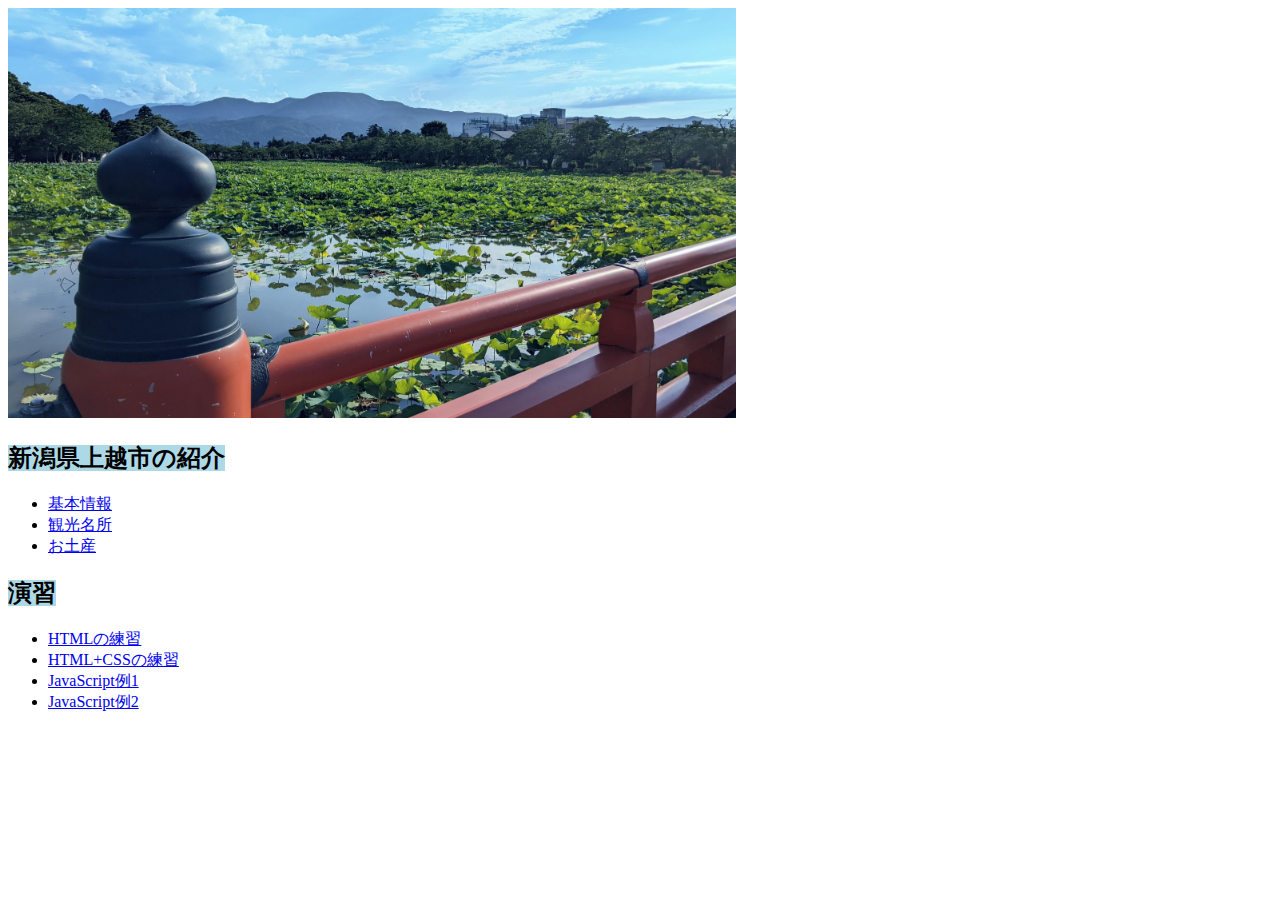
<file: index.html>
<!DOCTYPE html>
<html>
  <head>
    <meta charset="UTF-8">
    <title>ターム末課題</title>
    <link href="Joetsu3.css" rel="stylesheet" type="text/css" />
  </head>
  <body>

<img src="Joetsu.jpg" alt="高田公園の蓮と橋" width="728" height="410">

<h2><span class="ex4">新潟県上越市の紹介</span></h2>
<ul class>
  <li>
    <a href="Joetsu/Basic_information.html">基本情報</a>
  </li>
  <li>
    <a href="Joetsu/Sightseeing_spots.html">観光名所</a>
  </li>
  <li>
    <a href="Joetsu/Souvenirs.html">お土産</a>
  </li>
</ul>

<h2><span class="ex4">演習</span></h2>
<ul class>
  <li>
    <a href="ex/ex.html">HTMLの練習</a>
  </li>
  <li>
    <a href="ex/ex2.html"> HTML+CSSの練習</a>
  </li>
  <li>
    <a href="ex/js1.html"> JavaScript例1</a>
  </li>
  <li>
    <a href="ex/js2.html"> JavaScript例2</a>
  </li>
</ul>

  </body>
</html>
</file>
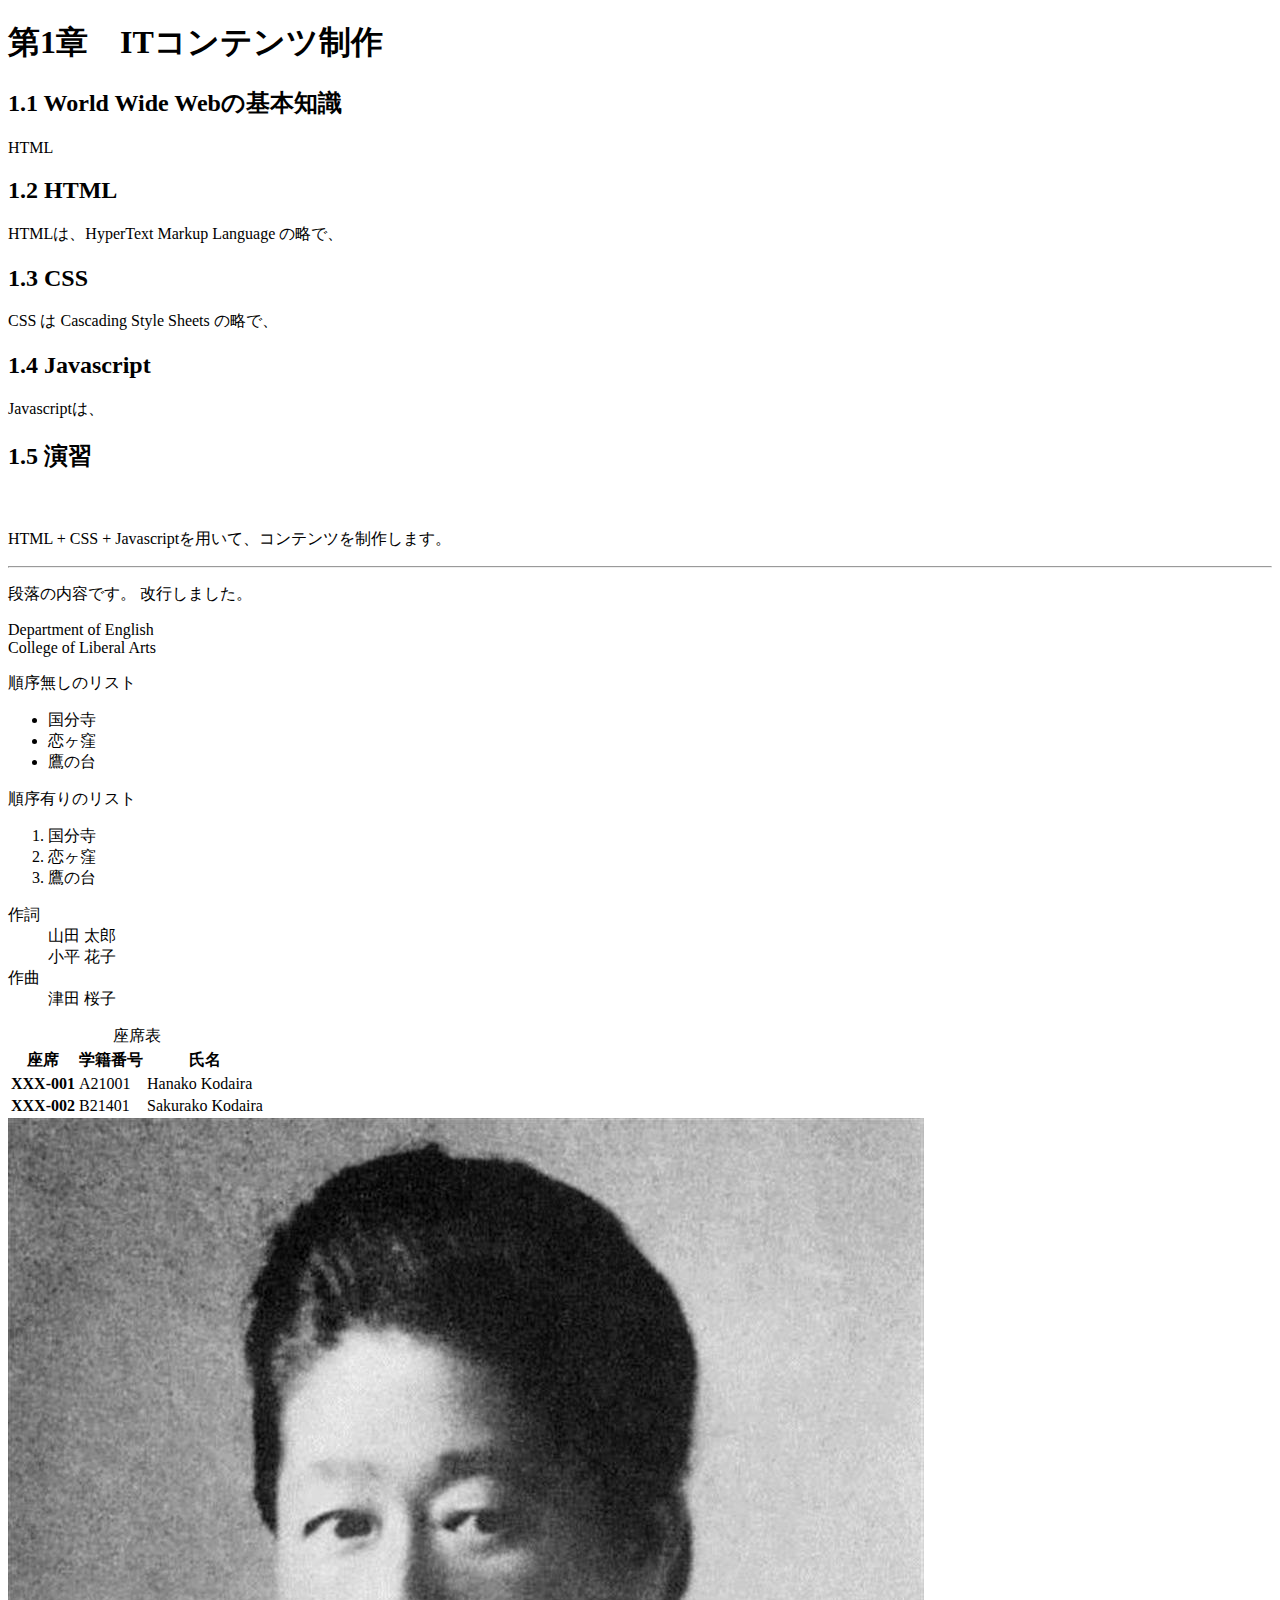
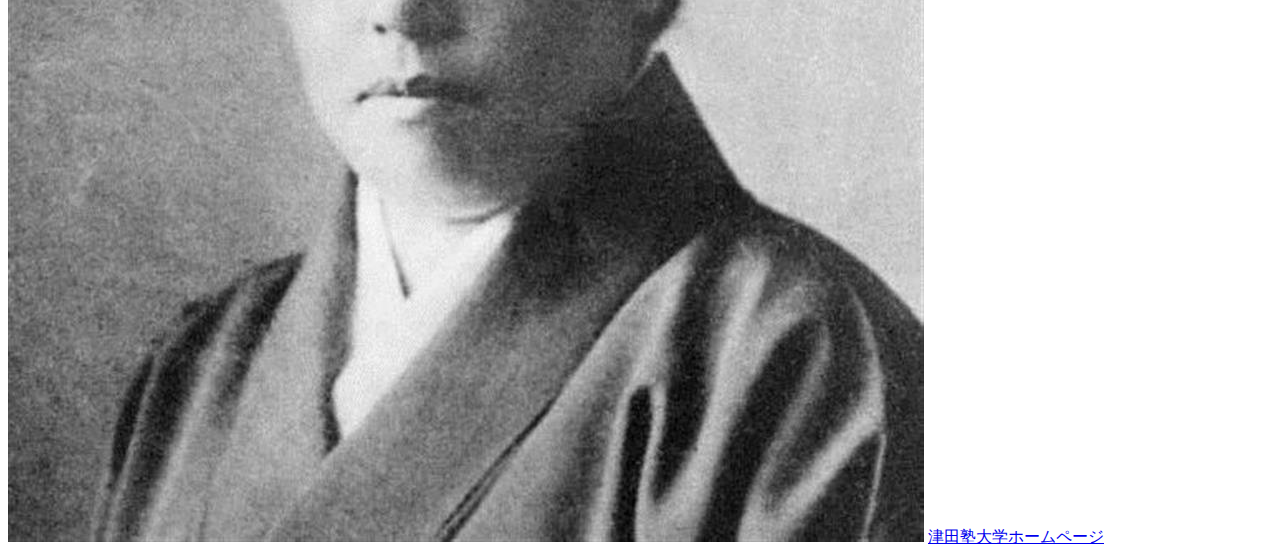
<file: ex/ex.html>
<!DOCTYPE html>
<html>
  <head>
    <meta charset="UTF-8">
    <title>練習</title>

  </head>
  <body>
    
    <h1>第1章　ITコンテンツ制作</h1>

    <h2>1.1 World Wide Webの基本知識</h2>
    <p>HTML</p>

    <h2>1.2 HTML</h2>
    <p">HTMLは、HyperText Markup Language の略で、</p>

    <h2>1.3 CSS</h2>
    <p>
      CSS は Cascading Style Sheets の略で、</p>

    <h2>1.4 Javascript</h2>
    <p>Javascriptは、</p>

    <h2>1.5 演習</h2>
　　 <p>HTML + CSS + Javascriptを用いて、コンテンツを制作します。</p>

    <hr>

    <p>
       段落の内容です。
       改行しました。
    </p>

    <p>
      Department of English<br>
      College of Liberal Arts<br>
    </p>

    <p>順序無しのリスト</p>
    <ul>
      <li>国分寺</li>
      <li>恋ヶ窪</li>
      <li>鷹の台</li>
    </ul>

    <p>順序有りのリスト</p>
    <ol>
      <li>国分寺</li>
      <li>恋ヶ窪</li>
      <li>鷹の台</li>
    </ol>

    <dl>
      <dt>作詞</dt>
      <dd>山田 太郎</dd>
      <dd>小平 花子</dd>
      <dt>作曲</dt>
      <dd>津田 桜子</dd>
    </dl>

    <table>
       <caption>座席表</caption>
       <tr>
         <th>座席</th>
         <th>学籍番号</th>
         <th>氏名</th>
       </tr>
       <tr>
         <th>XXX-001</th>
         <td>A21001</td>
         <td>Hanako Kodaira</td>
       </tr>
       <tr>
         <th>XXX-002</th>
         <td>B21401</td>
         <td>Sakurako Kodaira</td>
       </tr>
    </table>

    <img src="Umeko2.jpeg" alt="津田梅子">

    <a href="http://www.tsuda.ac.jp/">津田塾大学ホームページ</a>


  </body>
</html>
</file>
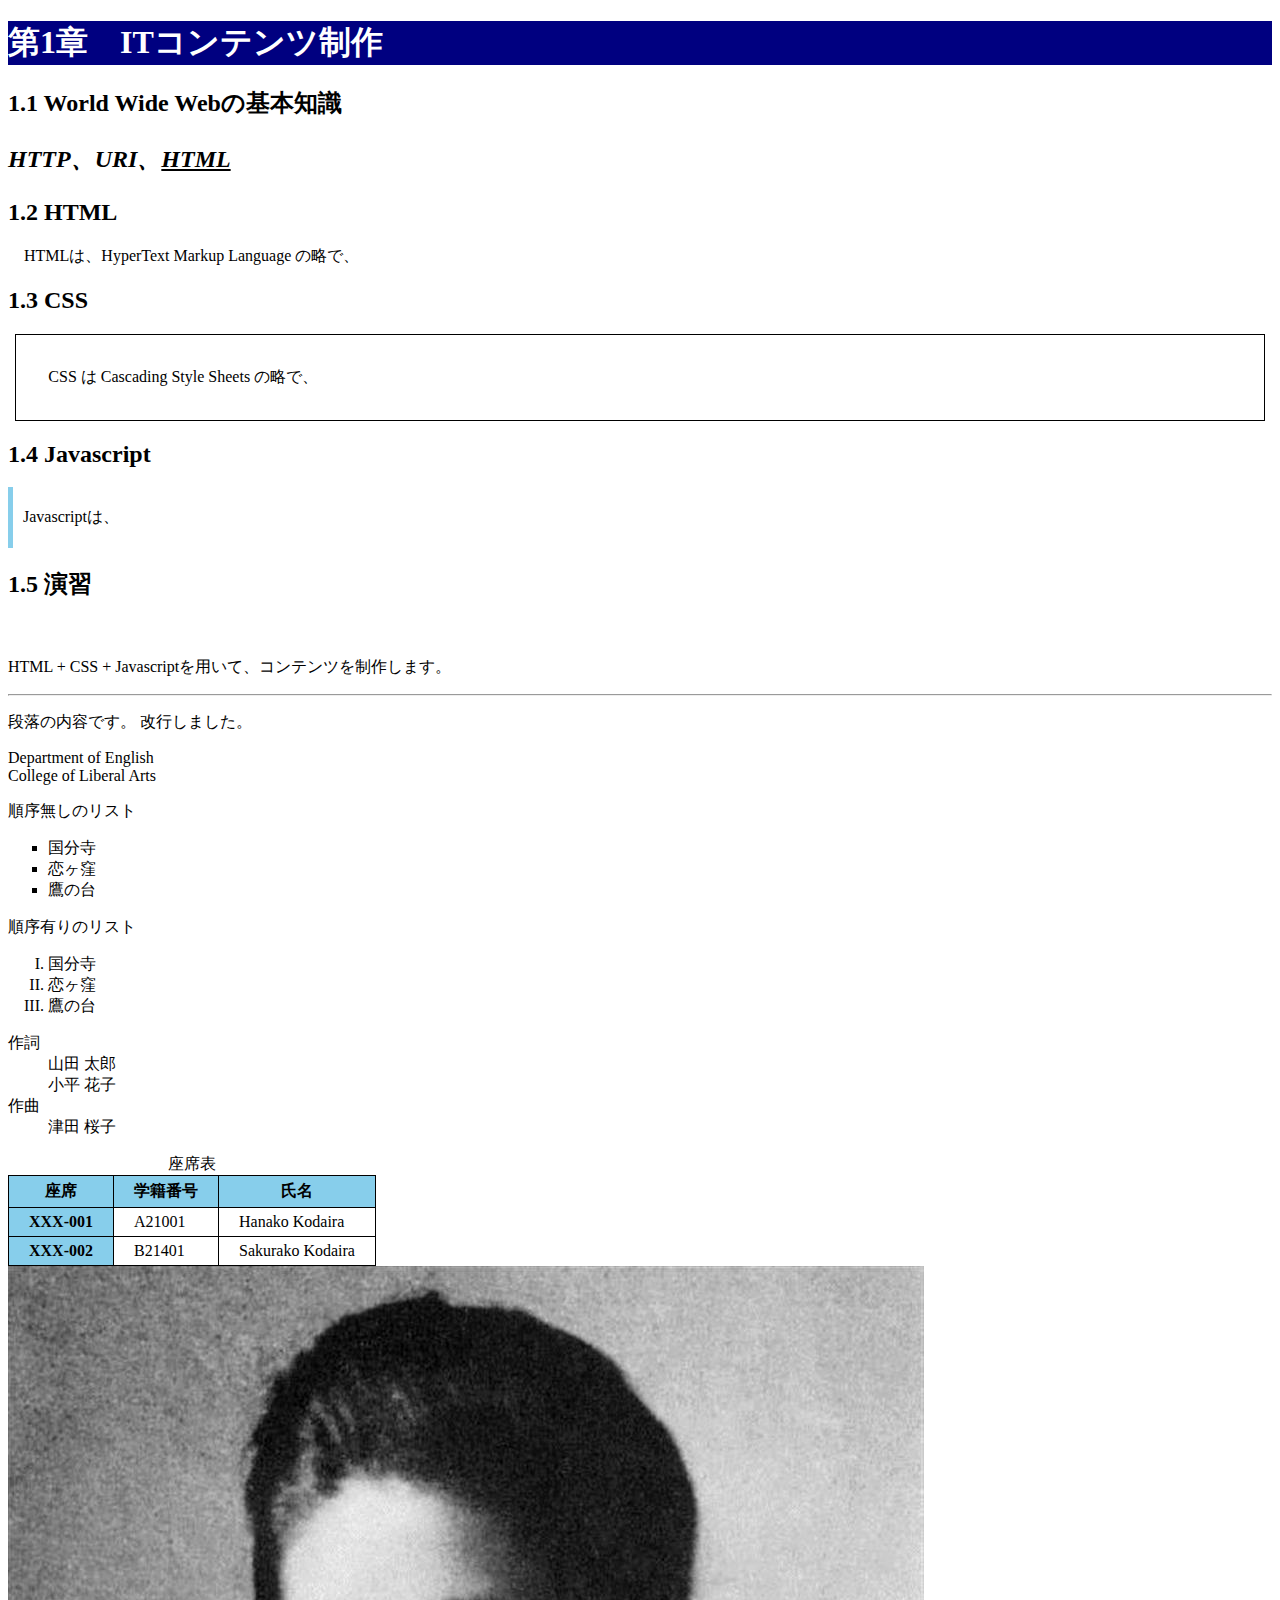
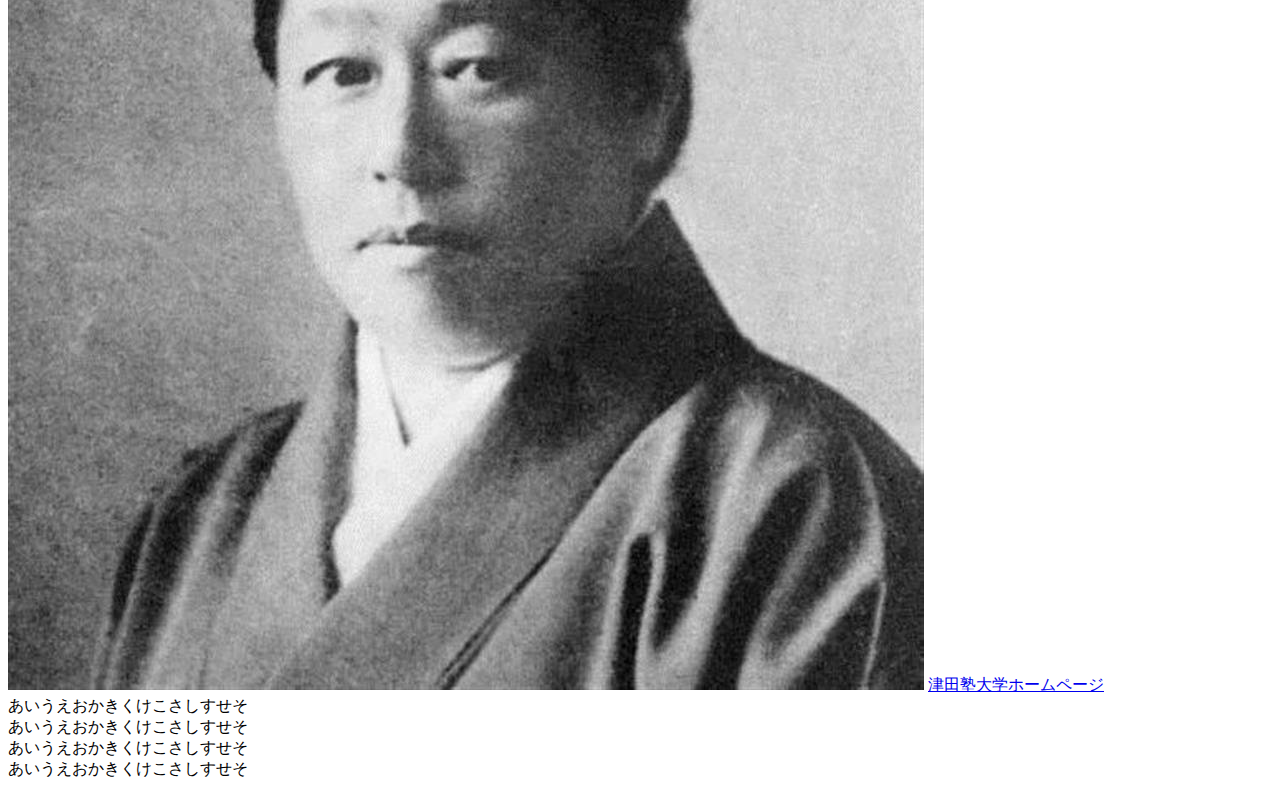
<file: ex/ex2.html>
<!DOCTYPE html>
<html>
  <head>
    <meta charset="UTF-8">
    <title>練習</title>
<link href="ex.css" rel="stylesheet" type="text/css" />
  </head>
  <body>
    
    <h1 class="ex_1">第1章　ITコンテンツ制作</h1>

    <h2>1.1 World Wide Webの基本知識</h2>
    <p class="ex_2">HTTP、URI、<span class="ex_4">HTML</span>
    </p>

    <h2>1.2 HTML</h2>
    <p class="ex_3">HTMLは、HyperText Markup Language の略で、</p>

    <h2>1.3 CSS</h2>
    <p class="ex_5">
      CSS は Cascading Style Sheets の略で、</p>

    <h2>1.4 Javascript</h2>
    <p class="ex_6">Javascriptは、</p>

    <h2>1.5 演習</h2>
　　 <p>HTML + CSS + Javascriptを用いて、コンテンツを制作します。</p>

    <hr>

    <p>
       段落の内容です。
       改行しました。
    </p>

    <p>
      Department of English<br>
      College of Liberal Arts<br>
    </p>

    <p>順序無しのリスト</p>
    <ul class="ex_7">
      <li>国分寺</li>
      <li>恋ヶ窪</li>
      <li>鷹の台</li>
    </ul>

    <p>順序有りのリスト</p>
    <ol class="ex_8">
      <li>国分寺</li>
      <li>恋ヶ窪</li>
      <li>鷹の台</li>
    </ol>

    <dl>
      <dt>作詞</dt>
      <dd>山田 太郎</dd>
      <dd>小平 花子</dd>
      <dt>作曲</dt>
      <dd>津田 桜子</dd>
    </dl>

    <table>
       <caption>座席表</caption>
       <tr>
         <th>座席</th>
         <th>学籍番号</th>
         <th>氏名</th>
       </tr>
       <tr>
         <th>XXX-001</th>
         <td>A21001</td>
         <td>Hanako Kodaira</td>
       </tr>
       <tr>
         <th>XXX-002</th>
         <td>B21401</td>
         <td>Sakurako Kodaira</td>
       </tr>
    </table>

    <img src="Umeko2.jpeg" alt="津田梅子">

    <a href="http://www.tsuda.ac.jp/">津田塾大学ホームページ</a>

    <div class="ex_box">あいうえおかきくけこさしすせそ</div>
    <div class="ex_box">あいうえおかきくけこさしすせそ</div>
    <div class="ex_box">あいうえおかきくけこさしすせそ</div>
    <div class="ex_box">あいうえおかきくけこさしすせそ</div>

  </body>
</html>
</file>
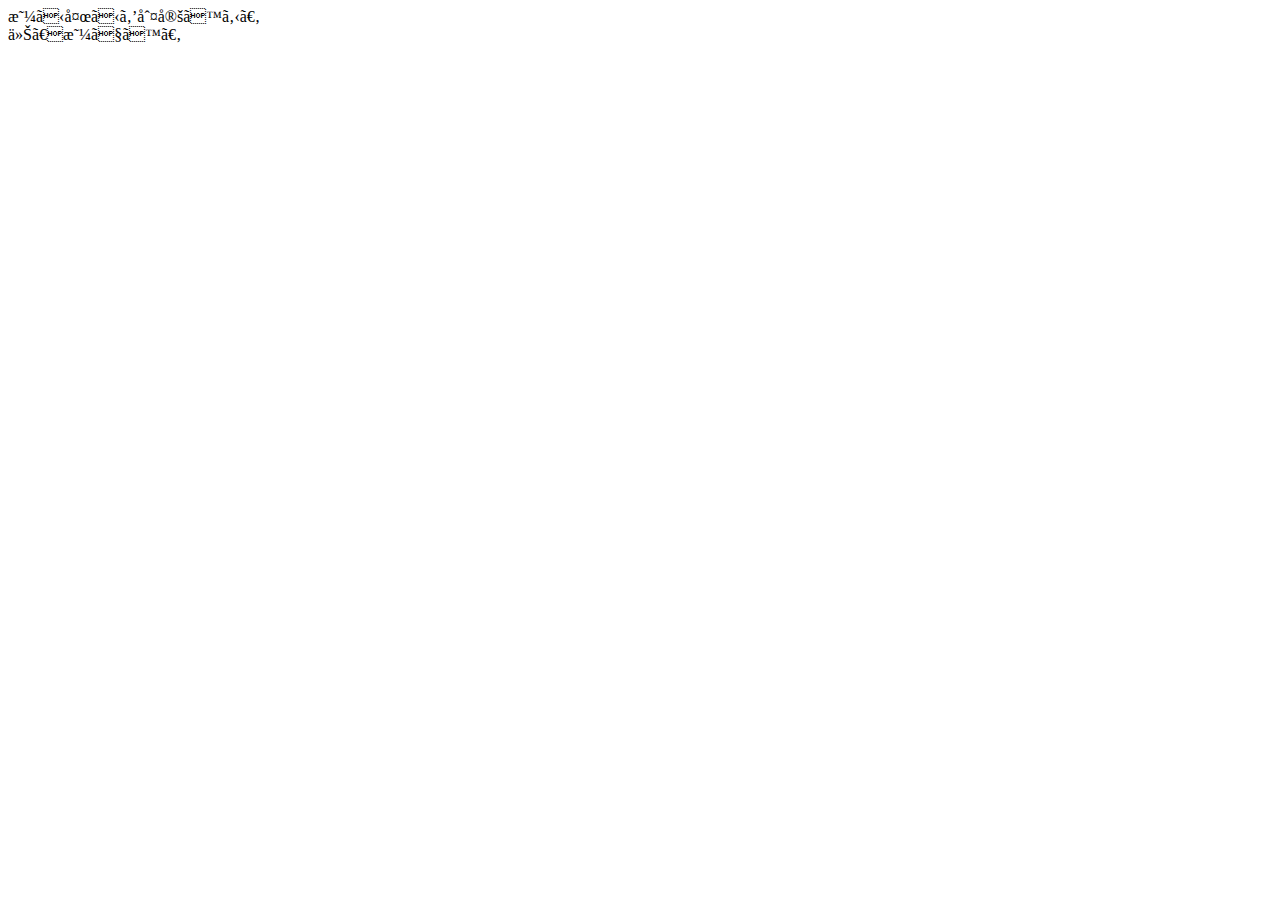
<file: ex/js2.html>
<!DOCTYPE html>
<html lang="ja">
  <head>
    <meta charset="UTF=8">
  </head>
  <body>
    <div>昼か夜かを判定する。</div>
    <script>
      var d = new Date();
      var h = d. getHours();
      if (h < 6 || h > 18) {
        msg = "夜";
      }else{
        msg = "昼";
      }
     document.write('今、'+msg+'です。');
    </script>
  </body>
</html>
</file>
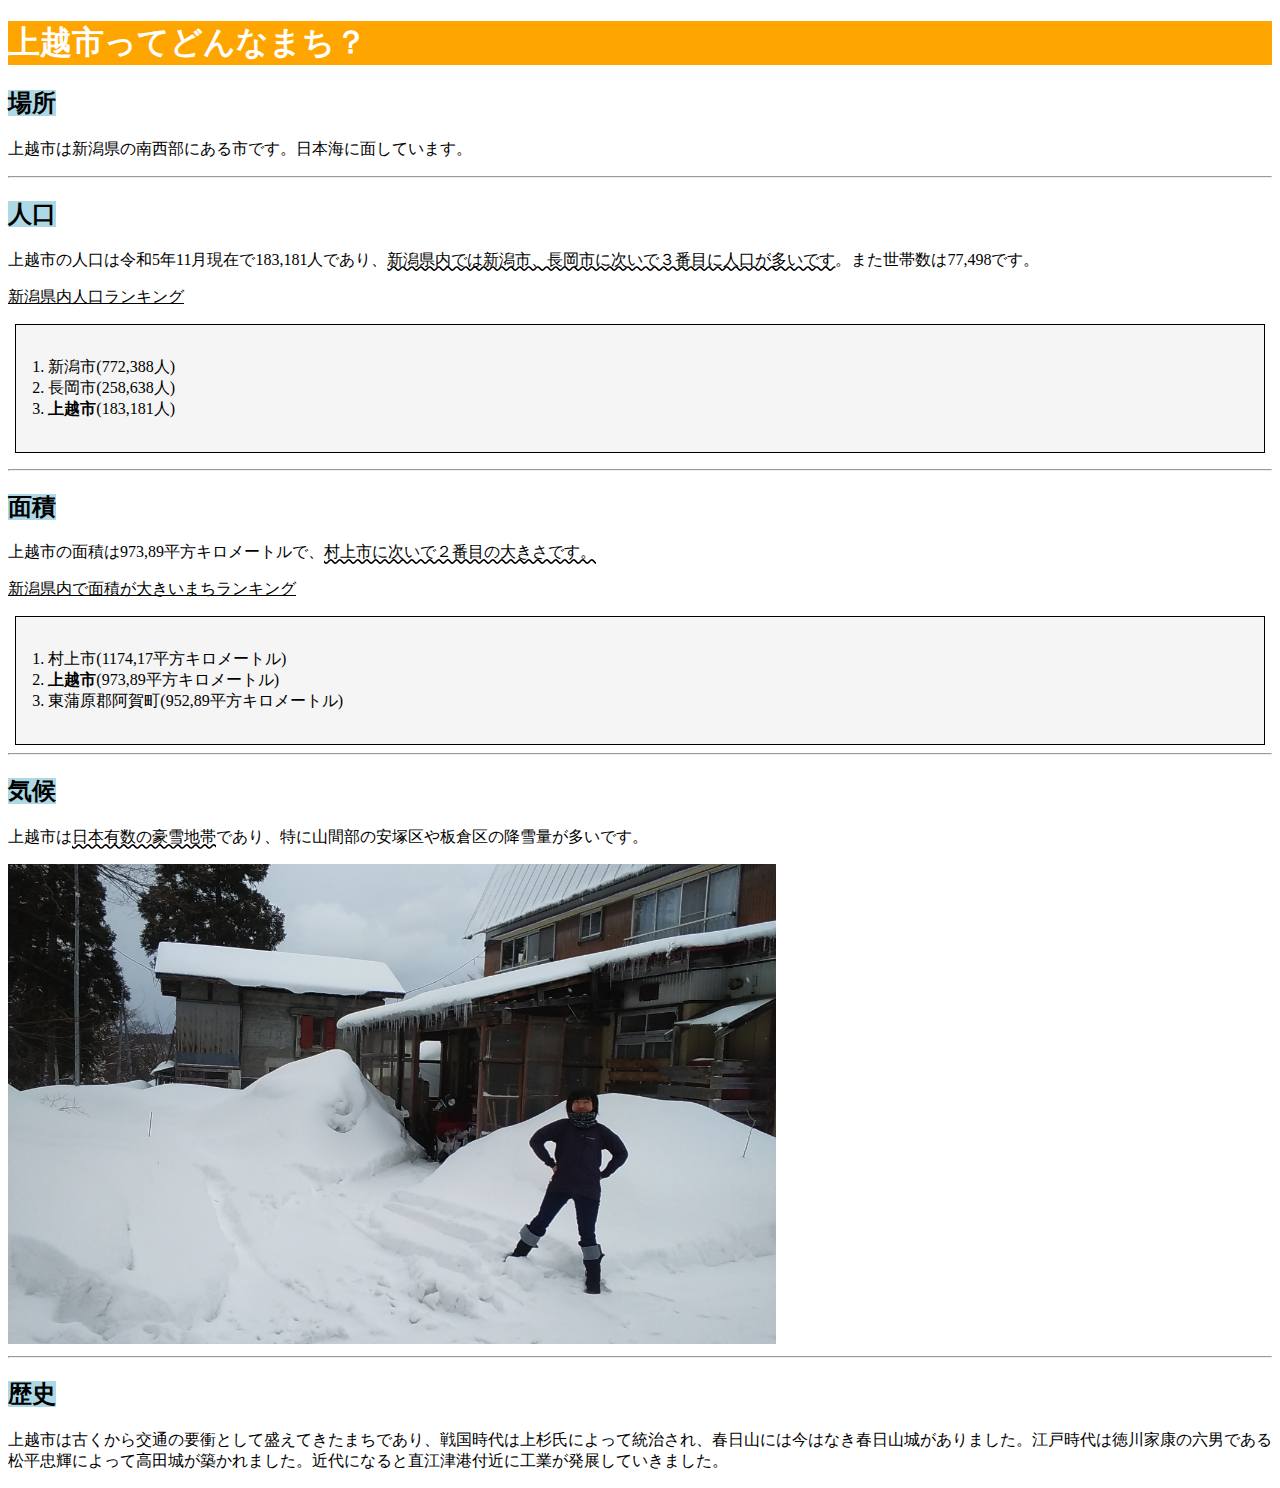
<file: Joetsu/Basic_information.html>
<!DOCTYPE html>
<html>
  <head>
    <meta charset="UTF-8">
    <title>上越市の基本情報</title>
    <link href="Joetsu1.css" rel="stylesheet" type="text/css" />
  </head>
  <body>

<h1 class="ex1">上越市ってどんなまち？</h1>

<h2><span class="ex4">場所</span></h2>
<p>上越市は新潟県の南西部にある市です。日本海に面しています。</p>

<hr>

<h2><span class="ex4">人口</span></h2>
<p>上越市の人口は令和5年11月現在で183,181人であり、<span class="ex3">新潟県内では新潟市、長岡市に次いで３番目に人口が多いです</span>。また世帯数は77,498です。</p>
<p><span class="ex5">新潟県内人口ランキング</span>
<ol class="ex6">
  <li>新潟市(772,388人)</li>
  <li>長岡市(258,638人)</li>
  <li><span class="ex2">上越市</span>(183,181人)</li>
</ol>
</p>

<hr>

<h2><span class="ex4">面積</span></h2>
<p>上越市の面積は973,89平方キロメートルで、<span class="ex3">村上市に次いで２番目の大きさです。</span></p>
<p><span class="ex5">新潟県内で面積が大きいまちランキング</span></p>
<ol class="ex6">
  <li>村上市(1174,17平方キロメートル)</li>
  <li><span class="ex2">上越市</span>(973,89平方キロメートル)</li>
  <li>東蒲原郡阿賀町(952,89平方キロメートル)</li>
</ol>

<hr>

<h2><span class="ex4">気候</span></h2>
<p>上越市は<span class="ex3">日本有数の豪雪地帯</span>であり、特に山間部の安塚区や板倉区の降雪量が多いです。</p>
<img src="manysnow.jpg" alt="板倉区の豪雪" width="768" height="480">

<hr>

<h2><span class="ex4">歴史</span></h2>
<p>上越市は古くから交通の要衝として盛えてきたまちであり、戦国時代は上杉氏によって統治され、春日山には今はなき春日山城がありました。江戸時代は徳川家康の六男である松平忠輝によって高田城が築かれました。近代になると直江津港付近に工業が発展していきました。</p>

  </body>

</html>
</file>
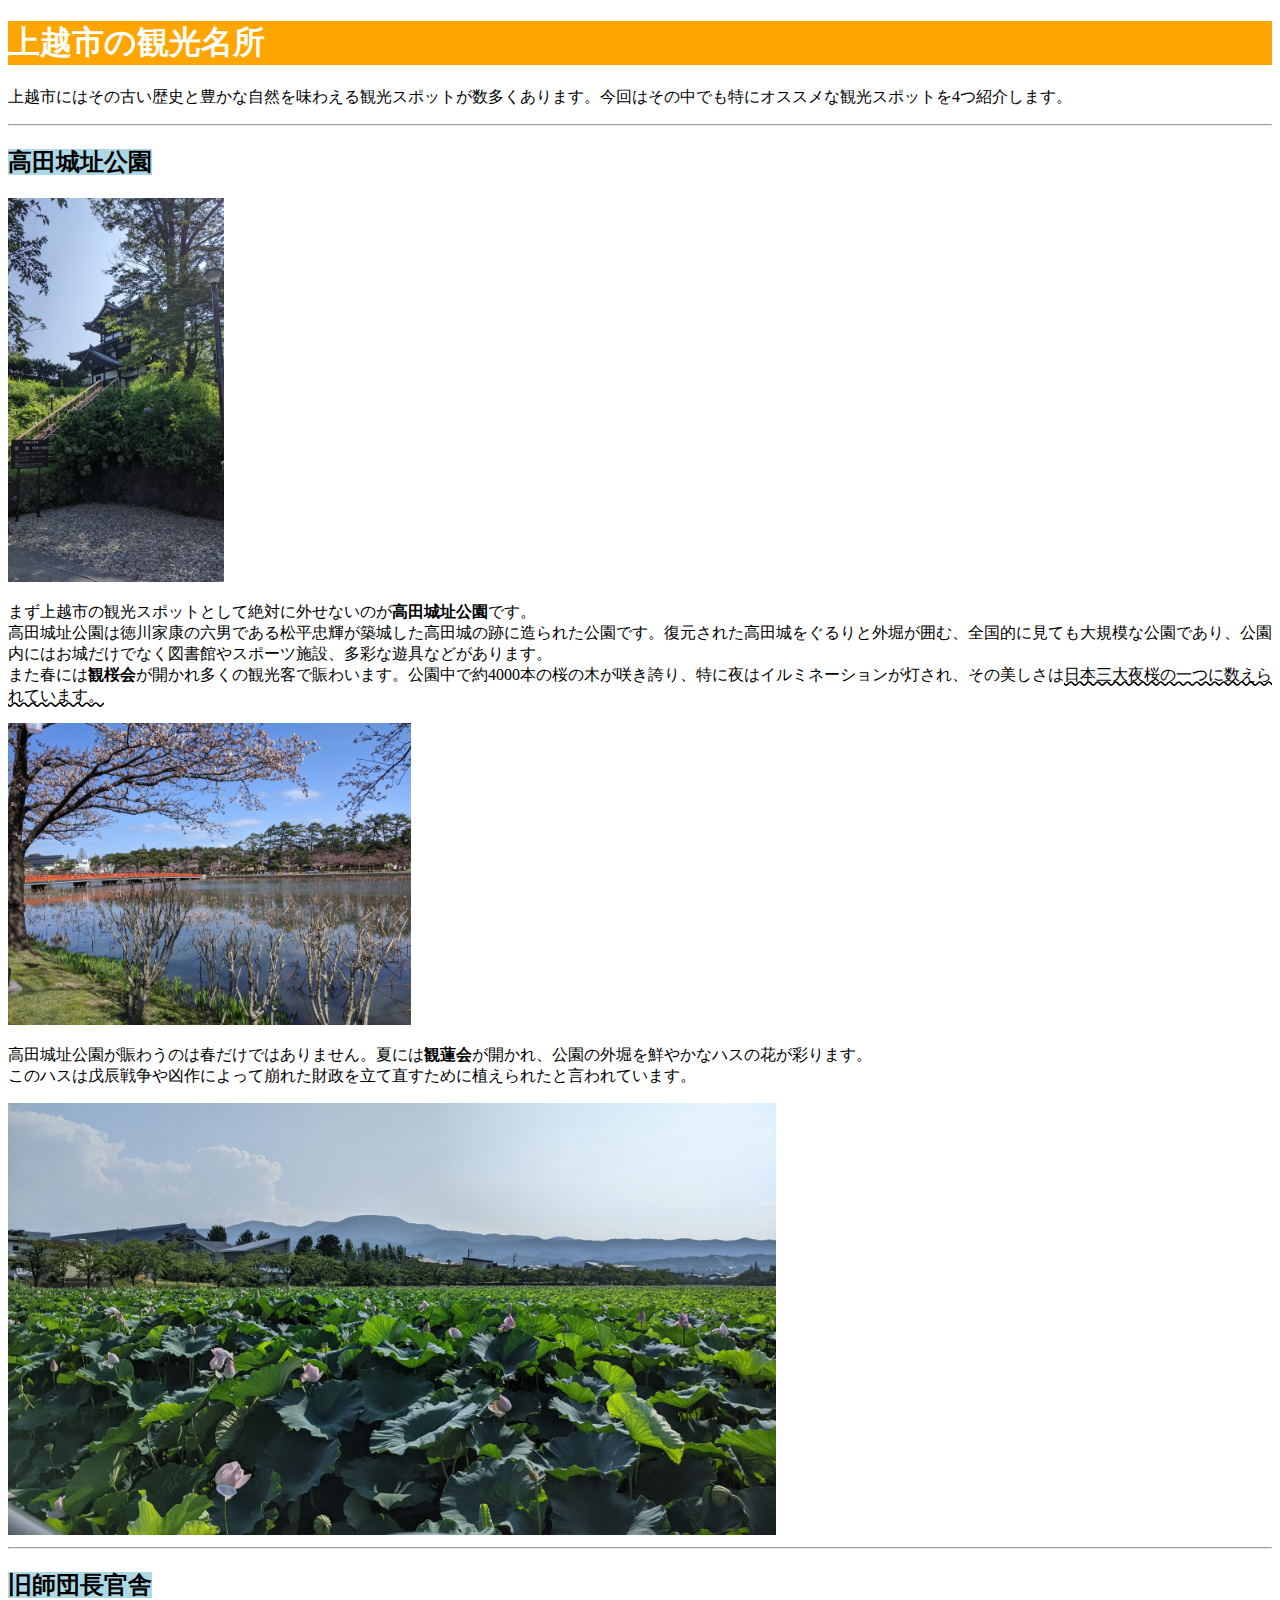
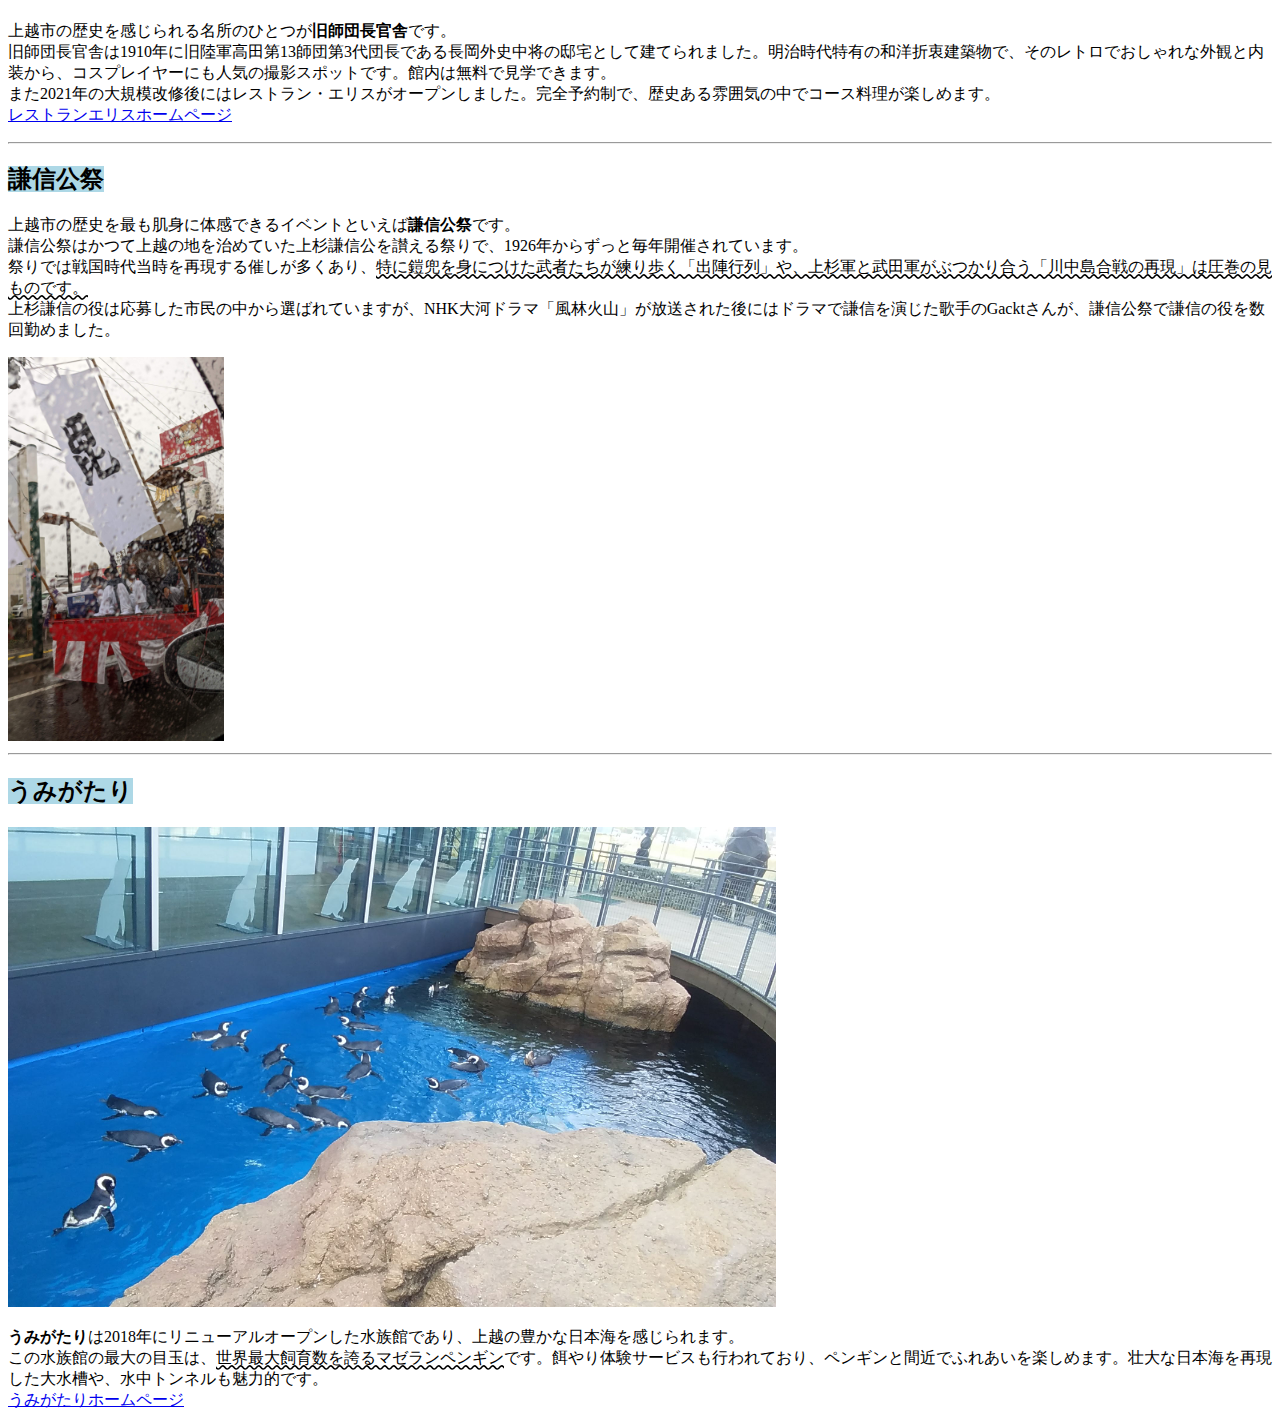
<file: Joetsu/Sightseeing_spots.html>
<!DOCTYPE html>
<html>
  <head>
    <meta charset="UTF-8">
    <title>観光名所</title>
    <link href="Joetsu1.css" rel="stylesheet" type="text/css" />
  </head>
  <body>

<h1 class="ex1">上越市の観光名所</h1>
  <p>上越市にはその古い歴史と豊かな自然を味わえる観光スポットが数多くあります。今回はその中でも特にオススメな観光スポットを4つ紹介します。</p>

<hr>

<h2><span class="ex4">高田城址公園</span></h2>
  <img src="takadacastle.jpg" alt="高田城址公園の中にある高田城" width="216" height="384">
  <p>
まず上越市の観光スポットとして絶対に外せないのが<span class="ex2">高田城址公園</span>です。<br>
高田城址公園は徳川家康の六男である松平忠輝が築城した高田城の跡に造られた公園です。復元された高田城をぐるりと外堀が囲む、全国的に見ても大規模な公園であり、公園内にはお城だけでなく図書館やスポーツ施設、多彩な遊具などがあります。<br>
また春には<span class="ex2">観桜会</span>が開かれ多くの観光客で賑わいます。公園中で約4000本の桜の木が咲き誇り、特に夜はイルミネーションが灯され、その美しさは<span class="ex3">日本三大夜桜の一つに数えられています。</span></p>
  <img src="takadaparkspring.jpg" alt="高田城址公園の桜" width="403" height="302">
  <p>
高田城址公園が賑わうのは春だけではありません。夏には<span class="ex2">観蓮会</span>が開かれ、公園の外堀を鮮やかなハスの花が彩ります。<br>
このハスは戊辰戦争や凶作によって崩れた財政を立て直すために植えられたと言われています。
  </p>
  <img src="takadaparkhasu.jpg" alt="高田城址公園の蓮" width="768" height="432">

<hr>

<h2><span class="ex4">旧師団長官舎</span></h2>
<p>
上越市の歴史を感じられる名所のひとつが<span class="ex2">旧師団長官舎</span>です。<br>
旧師団長官舎は1910年に旧陸軍高田第13師団第3代団長である長岡外史中将の邸宅として建てられました。明治時代特有の和洋折衷建築物で、そのレトロでおしゃれな外観と内装から、コスプレイヤーにも人気の撮影スポットです。館内は無料で見学できます。<br>
また2021年の大規模改修後にはレストラン・エリスがオープンしました。完全予約制で、歴史ある雰囲気の中でコース料理が楽しめます。<br>
<a href="https://r323403.gorp.jp/">レストランエリスホームページ</a>
</p>

<hr>

<h2><span class="ex4">謙信公祭</span></h2>
<p>
上越市の歴史を最も肌身に体感できるイベントといえば<span class="ex2">謙信公祭</span>です。<br>
謙信公祭はかつて上越の地を治めていた上杉謙信公を讃える祭りで、1926年からずっと毎年開催されています。<br>
祭りでは戦国時代当時を再現する催しが多くあり、<span class="ex3">特に鎧兜を身につけた武者たちが練り歩く「出陣行列」や、上杉軍と武田軍がぶつかり合う「川中島合戦の再現」は圧巻の見ものです。</span><br>
上杉謙信の役は応募した市民の中から選ばれていますが、NHK大河ドラマ「風林火山」が放送された後にはドラマで謙信を演じた歌手のGacktさんが、謙信公祭で謙信の役を数回勤めました。
</p>
<img src="kenshinkousai.jpg" alt="謙信公祭の神輿" width="216" height="384">

<hr>

<h2><span class="ex4">うみがたり</span></h2>

<img src="umimonogatari.jpg" alt="うみものがたりのペンギン" width="768" height="480">

<p>
<span class="ex2">うみがたり</span>は2018年にリニューアルオープンした水族館であり、上越の豊かな日本海を感じられます。<br>
この水族館の最大の目玉は、<span class="ex3">世界最大飼育数を誇るマゼランペンギン</span>です。餌やり体験サービスも行われており、ペンギンと間近でふれあいを楽しめます。壮大な日本海を再現した大水槽や、水中トンネルも魅力的です。<br>
<a href="https://www.umigatari.jp/joetsu/">うみがたりホームページ</a>
</p>

  </body>

</html>
</file>
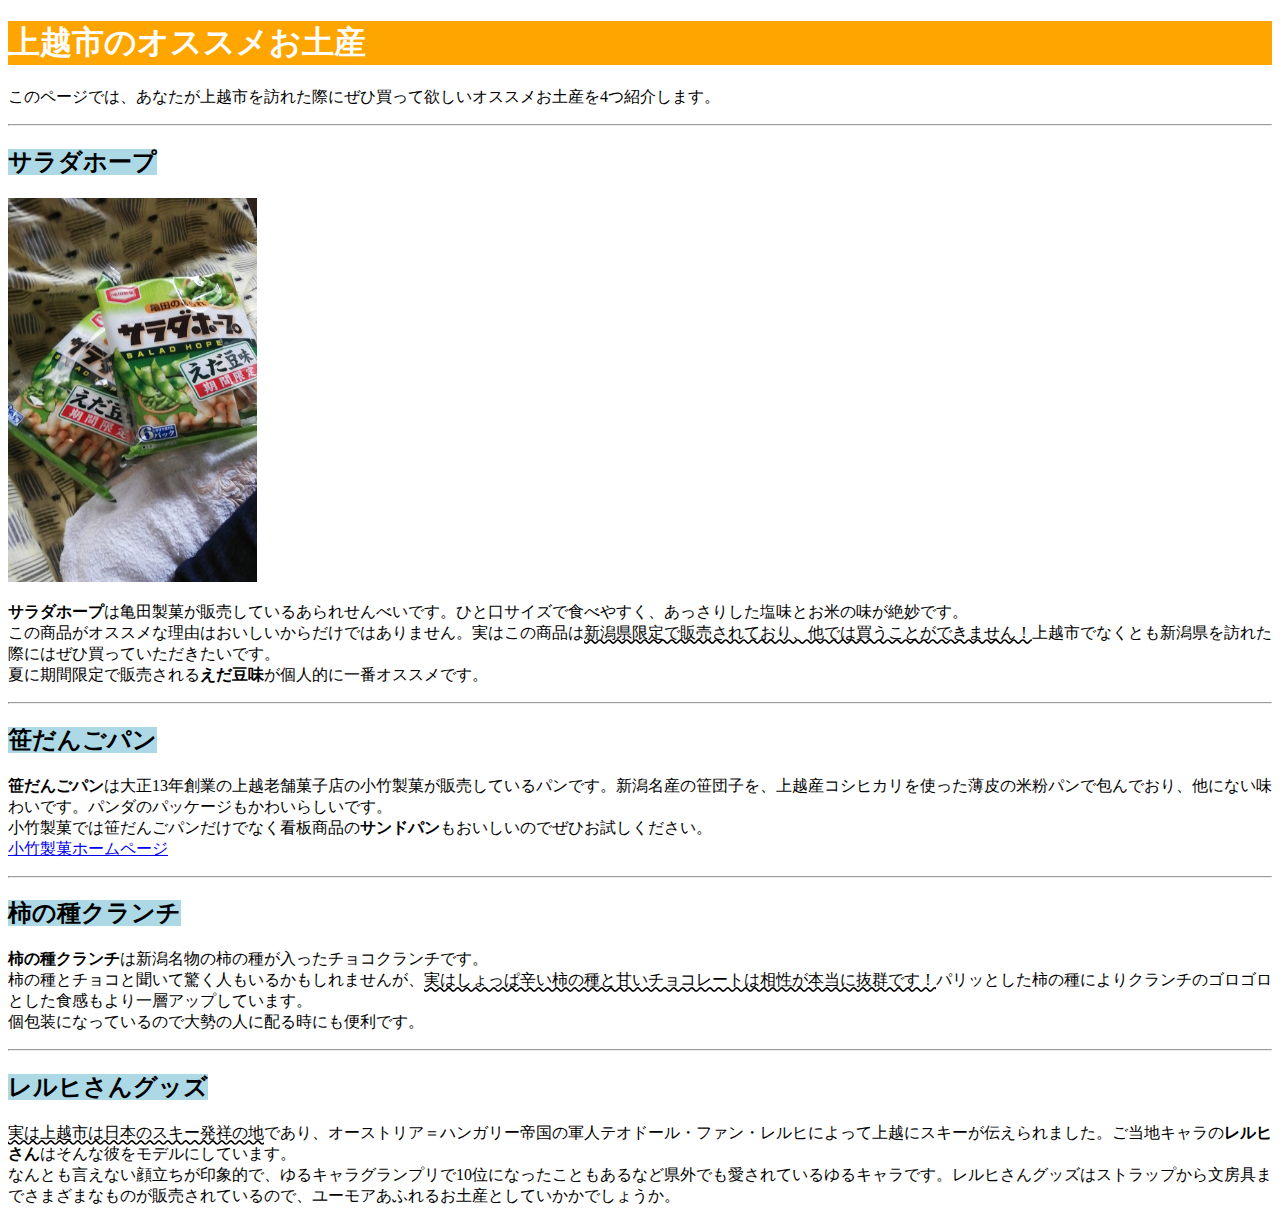
<file: Joetsu/Souvenirs.html>
<!DOCTYPE html>
<html>
  <head>
    <meta charset="UTF-8">
    <title>土産</title>
    <link href="Joetsu1.css" rel="stylesheet" type="text/css" />
  </head>
  <body>

<h1 class="ex1">上越市のオススメお土産</h1>
<p>
このページでは、あなたが上越市を訪れた際にぜひ買って欲しいオススメお土産を4つ紹介します。
</p>

<hr>

<h2><span class="ex4">サラダホープ</span></h2>
<img src="saladhope.jpg" alt="サラダホープえだ豆味" width="249" height="384">
<p>
<span class="ex2">サラダホープ</span>は亀田製菓が販売しているあられせんべいです。ひと口サイズで食べやすく、あっさりした塩味とお米の味が絶妙です。<br>
この商品がオススメな理由はおいしいからだけではありません。実はこの商品は<span class="ex3">新潟県限定で販売されており、他では買うことができません！</span>上越市でなくとも新潟県を訪れた際にはぜひ買っていただきたいです。<br>
夏に期間限定で販売される<span class="ex2">えだ豆味</span>が個人的に一番オススメです。
</p>

<hr>

<h2><span class="ex4">笹だんごパン</span></h2>
<p>
<span class="ex2">笹だんごパン</span>は大正13年創業の上越老舗菓子店の小竹製菓が販売しているパンです。新潟名産の笹団子を、上越産コシヒカリを使った薄皮の米粉パンで包んでおり、他にない味わいです。パンダのパッケージもかわいらしいです。<br>
小竹製菓では笹だんごパンだけでなく看板商品の<span class="ex2">サンドパン</span>もおいしいのでぜひお試しください。<br>
<a href="https://kotakeseika.com/">小竹製菓ホームページ</a>
</p>

<hr>

<h2><span class="ex4">柿の種クランチ</span></h2>
<p>
<span class="ex2">柿の種クランチ</span>は新潟名物の柿の種が入ったチョコクランチです。<br>
柿の種とチョコと聞いて驚く人もいるかもしれませんが、<span class="ex3">実はしょっぱ辛い柿の種と甘いチョコレートは相性が本当に抜群です！</span>パリッとした柿の種によりクランチのゴロゴロとした食感もより一層アップしています。<br>
個包装になっているので大勢の人に配る時にも便利です。
</p>

<hr>

<h2><span class="ex4">レルヒさんグッズ</span></h2>
<span class="ex3">実は上越市は日本のスキー発祥の地</span>であり、オーストリア＝ハンガリー帝国の軍人テオドール・ファン・レルヒによって上越にスキーが伝えられました。ご当地キャラの<span class="ex2">レルヒさん</span>はそんな彼をモデルにしています。<br>
なんとも言えない顔立ちが印象的で、ゆるキャラグランプリで10位になったこともあるなど県外でも愛されているゆるキャラです。レルヒさんグッズはストラップから文房具までさまざまなものが販売されているので、ユーモアあふれるお土産としていかかでしょうか。
  </body>

</html>
</file>
<file: Joetsu3.css>
h1.ex1{background-color: orange; color: white;}

span.ex2{font-weight: bold;}

span.ex3{text-decoration: underline wavy;}

span.ex4{background-color: lightblue; color: black;}

span.ex5{text-decoration: underline solid;}

ol.ex6{border: 1px solid black; margin: 1ex; padding: 2em; background: whitesmoke;}
</file>
<file: ex/ex.css>
h1.ex_1{
    Background-color: navy;
    Color: white;
}

p.ex_2{
    font-size: x-large;
    font-style: italic;
    font-weight: bold;
}

p.ex_3{
    text-indent: 1em;
}

span.ex_4{
    text-decoration: underline;
}

p.ex_5{
    border: 1px solid black;
    margin: 1ex;
    padding: 2em;
}

p.ex_6{
    padding: 20px 10px 20px 10px;
    border-left: 5px solid skyblue;
}

ul.ex_7{
    list-style-type: square;
}

ol.ex_8{
    list-style-type: upper-roman;
}

table{
    border-collapse: collapse; /* 罫線を重ねて表示する */
}
th, td{
    border: solid 1px;
    padding: 5px 20px;
}
th{
    background-color: skyblue;

div.ex_box{
    display: inline-block;
    width: 400px;
    height: 100px;
    margin: 10px;
}
</file>
<file: Joetsu/Joetsu1.css>
h1.ex1{background-color: orange; color: white;}

span.ex2{font-weight: bold;}

span.ex3{text-decoration: underline wavy;}

span.ex4{background-color: lightblue; color: black;}

span.ex5{text-decoration: underline solid;}

ol.ex6{border: 1px solid black; margin: 1ex; padding: 2em; background: whitesmoke;}
</file>
